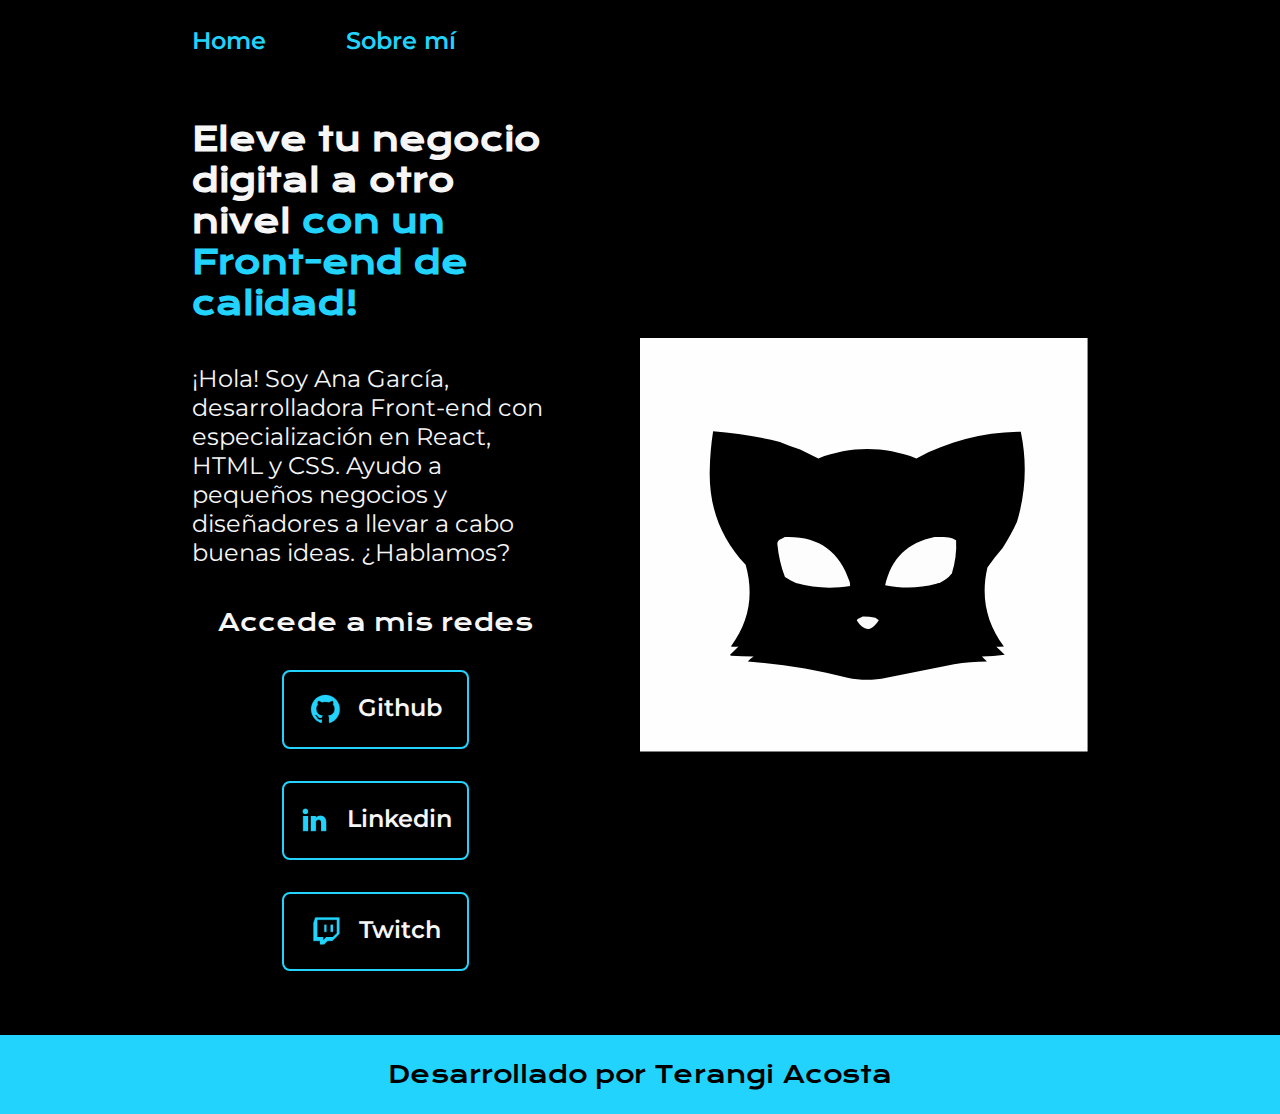
<file: index.html>
<!DOCTYPE html>
<html lang="es-mx">
    <head>
        <meta charset="UTF-8">
        <meta http-equiv="X-UA-Compatible" content="IE=edge">
        <meta name="viewport" content="width=device-width, initial-scale=1.0">
        <title>Portafolio</title>
        <link rel="stylesheet" href="styles/style.css">

    </head>
    <body>
        <header class="header">
            <nav class="header__menu">
                <a class="header__menu__link" href="index.html">Home</a>
                <a class="header__menu__link" href="about.html">Sobre mí</a>
            </nav>
        </header>
        <main class="presentacion">
            <section class="presentacion__contenido">
                <h1 class="presentacion__contenido__titulo">
                    Eleve tu negocio digital a otro nivel
                    <strong class="titulo-destaque">con un Front-end de calidad!
                    </strong></h1>
                <p class="presentacion__contenido__texto">¡Hola! Soy Ana García,
                    desarrolladora Front-end con
                    especialización en React, HTML y CSS. Ayudo a pequeños
                    negocios y diseñadores a llevar a cabo buenas ideas.
                    ¿Hablamos?

                </p>
                <div class="presentacion__enlaces">
                    <h2 class="presentacion__enlaces__subtitulo">Accede a mis
                        redes</h2>
                    <a class="presentacion__enlaces__link"
                        href="https://github.com/">
                        <img src="./assets/github.png">
                        Github
                    </a>
                    <a class="presentacion__enlaces__link"
                        href="https://linkedin.com/in/">
                        <img src="./assets/linkedin.png">
                        Linkedin
                    </a>
                    <a class="presentacion__enlaces__link"
                        href="https://twitch.tv/">
                        <img src="./assets/twitch.png">
                        Twitch
                    </a>
                </div>

            </section>
            <img class="presentacion__imagen" src="./assets/gato foto.svg"
                alt="Logo Black cat">
        </main>
        <footer class="footer">
            <p>Desarrollado por Terangi Acosta</p>
        </footer>
    </body>
</html>
</file>
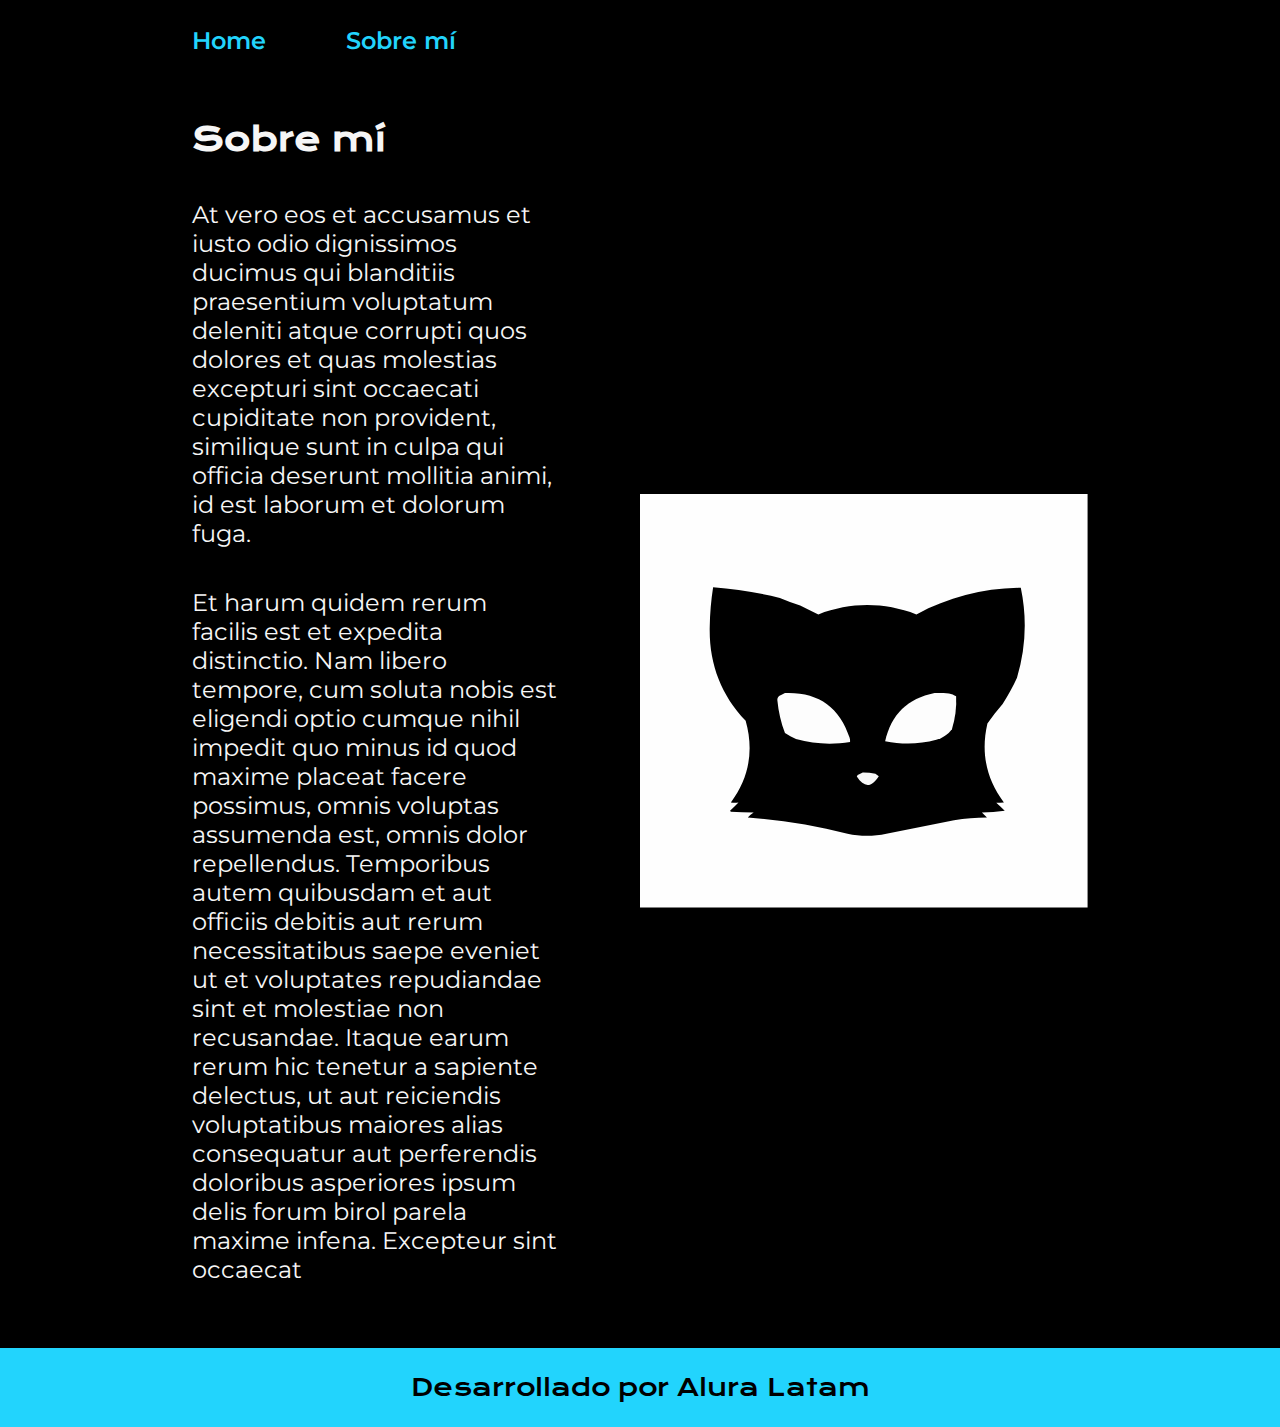
<file: about.html>
<!DOCTYPE html>
<html lang="es-mx">
    <head>
        <meta charset="UTF-8">
        <meta name="viewport" content="width=device-width, initial-scale=1.0">
        <title>Portafolio</title>
        <link rel="stylesheet" href="styles/style.css">

    </head>
    <body>
        <header class="header">
            <nav class="header__menu">
                <a class="header__menu__link" href="index.html">Home</a>
                <a class="header__menu__link" href="about.html">Sobre mí</a>
            </nav>
        </header>
        <main class="presentacion">
            <section class="presentacion__contenido">
                <h1 class="presentacion__contenido__titulo">Sobre mí</h1>
                <p class="presentacion__contenido__texto">At vero eos et
                    accusamus et iusto odio dignissimos ducimus qui blanditiis
                    praesentium voluptatum deleniti
                    atque corrupti quos dolores et quas molestias excepturi sint
                    occaecati cupiditate non provident,
                    similique sunt in culpa qui officia deserunt mollitia animi,
                    id est laborum et dolorum fuga.

                </p>
                <p class="presentacion__contenido__texto">
                    Et harum quidem rerum facilis est et expedita distinctio.
                    Nam libero tempore, cum soluta nobis est
                    eligendi optio cumque nihil impedit quo minus id quod maxime
                    placeat facere possimus, omnis voluptas
                    assumenda est, omnis dolor repellendus. Temporibus autem
                    quibusdam et aut officiis debitis aut rerum
                    necessitatibus saepe eveniet ut et voluptates repudiandae
                    sint et molestiae non recusandae. Itaque earum
                    rerum hic tenetur a sapiente delectus, ut aut reiciendis
                    voluptatibus maiores alias consequatur aut
                    perferendis doloribus asperiores ipsum delis forum birol
                    parela maxime infena. Excepteur sint occaecat
                </p>

            </section>
            <img class="presentacion__imagen" src="./assets/gato foto.svg"
                alt="Foto de Ana García desarrolando un proyecto">
        </main>
        <footer class="footer">
            <p>Desarrollado por Alura Latam</p>
        </footer>

    </body>
</html>
</file>
<file: styles/style.css>
@import url('https://fonts.googleapis.com/css2?family=Krona+One&family=Montserrat:wght@400;600&display=swap');


:root {
    --color-primaria: #000000;
    --color-secundaria: #F6F6F6;
    --color-terciaria: #22D4FD;
    --color-hover: #272727;

    --fuente-krona: 'Krona One', sans-serif;
    --fuente-montserrat: 'Montserrat', sans-serif;
}

* {
    padding: 0;
    margin:0;
}

body{
    box-sizing: border-box;
    background-color: var(--color-primaria);
    color: var(--color-secundaria);
}

.header{
    padding: 2% 0% 0% 15%;
}

.header__menu{
    display: flex;
    gap: 80px;
}
.header__menu__link{
    font-family: var(--fuente-montserrat);
    font-size: 1.5rem;
    font-weight: 600;
    color: var(--color-terciaria);
    text-decoration: none;

}



.presentacion {
    padding: 5% 15%;
    display: flex;
    align-items: center;
    justify-content: space-between;
    gap: 82px;
}

.presentacion__contenido{
    width: 50%;
    display: flex;
    flex-direction: column;
    gap: 40px;
}


.presentacion__contenido__titulo{
    font-size: 2rem;
    font-family: var(--fuente-krona);
}

.titulo-destaque {
    color: var(--color-terciaria); ;
}

.presentacion__contenido__texto{
    font-size: 1.5rem;
    font-family: var(--fuente-montserrat);
}

.presentacion__enlaces{
    display: flex;
    flex-direction: column;
    justify-content: space-between;
    align-items: center;
    gap: 32px;
}

.presentacion__enlaces__subtitulo{
    font-family: var(--fuente-krona);
    font-weight: 400;
    font-size: 1.5rem;
}
.presentacion__enlaces__link{
      display: flex;
      justify-content: center;
      gap: 16px;
      border: 2px solid var(--color-terciaria);
      width: 50%;
      text-align: center;
      border-radius: 8px;
      font-size: 1.5rem;
      font-weight: 600;
      padding: 21.5px 0;
      text-decoration: none;
      color: var(--color-secundaria);
      font-family: var(--fuente-montserrat);
}

.presentacion__enlaces__link:hover{
    background-color: var(--color-hover);
}
.presentacion__imagen{
    width: 50%;
}
.footer{
    color:var(--color-primaria);
    background-color: var(--color-terciaria);
    padding: 24px;
    text-align: center;
    font-family: var(--fuente-krona);
    font-size: 1.5rem;
    font-weight: 400;
}

@media (max-width: 1200px){
    .header{
        padding: 8% 5%;
    }
    .header__menu{
        justify-content: center;
    }    
    .presentacion{
        flex-direction: column-reverse;
       padding: 5%;
    }

    .presentacion__contenido{
        width: auto;
    }
}
</file>
